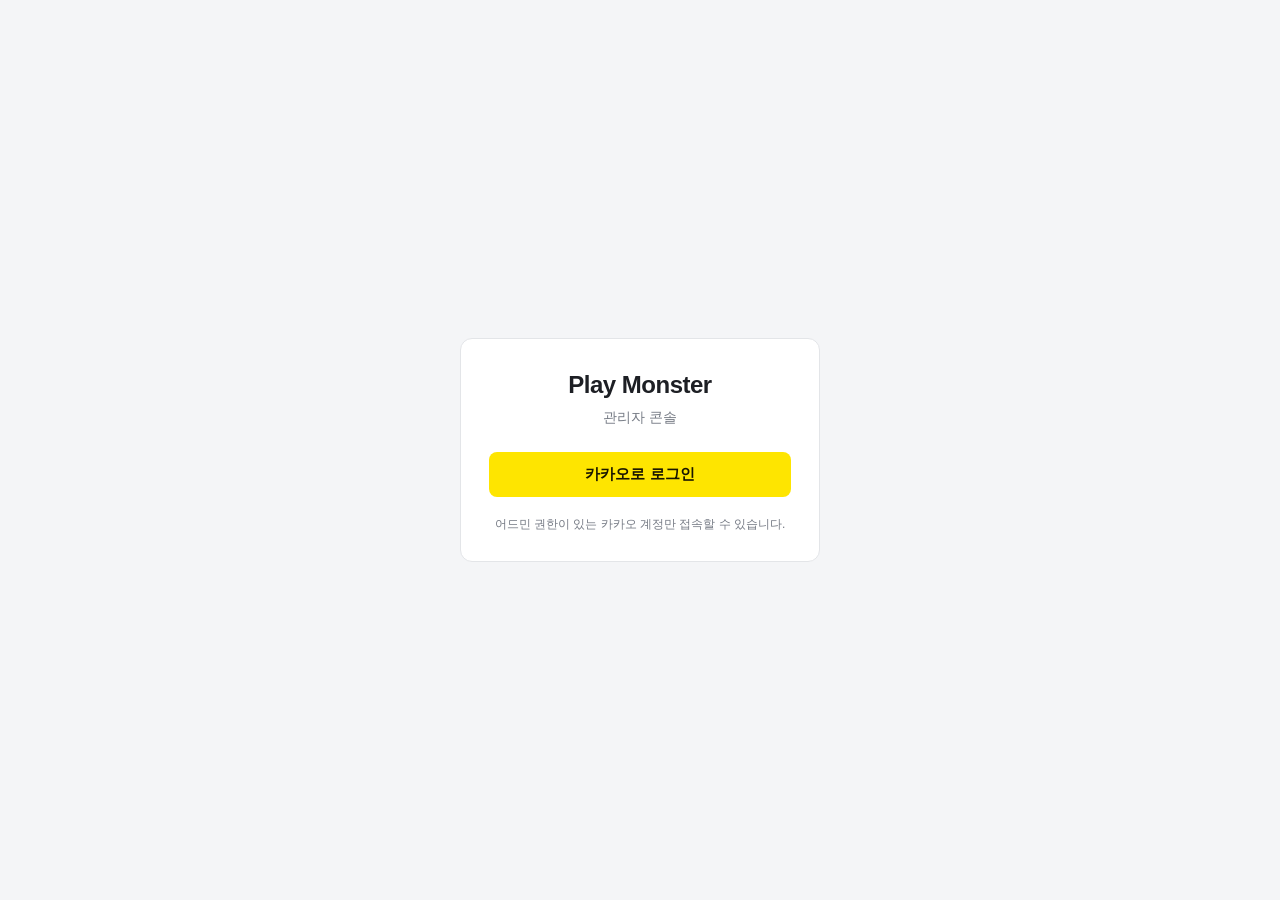
<file: index.html>
<!DOCTYPE html>
<html lang="ko">
  <head>
    <meta charset="UTF-8" />
    <meta name="viewport" content="width=device-width, initial-scale=1.0" />
    <title>Play Monster 어드민 · 로그인</title>
    <link rel="icon" type="image/png" href="icon.png?v=20260624" />
    <link rel="stylesheet" href="css/style.css?v=20260624" />
  </head>
  <body class="center">
    <main class="card login-card">
      <h1 class="logo">Play Monster</h1>
      <p class="subtitle">관리자 콘솔</p>

      <div id="error" class="alert" style="display: none"></div>

      <button id="kakao-login" class="btn-kakao" type="button">
        카카오로 로그인
      </button>

      <p class="hint">어드민 권한이 있는 카카오 계정만 접속할 수 있습니다.</p>
    </main>

    <script src="js/config.js?v=20260624"></script>
    <script src="js/kakao.js?v=20260624"></script>
    <script src="js/api.js?v=20260624"></script>
    <script src="js/auth.js?v=20260624"></script>
    <script src="js/login.js?v=20260624"></script>
  </body>
</html>
</file>
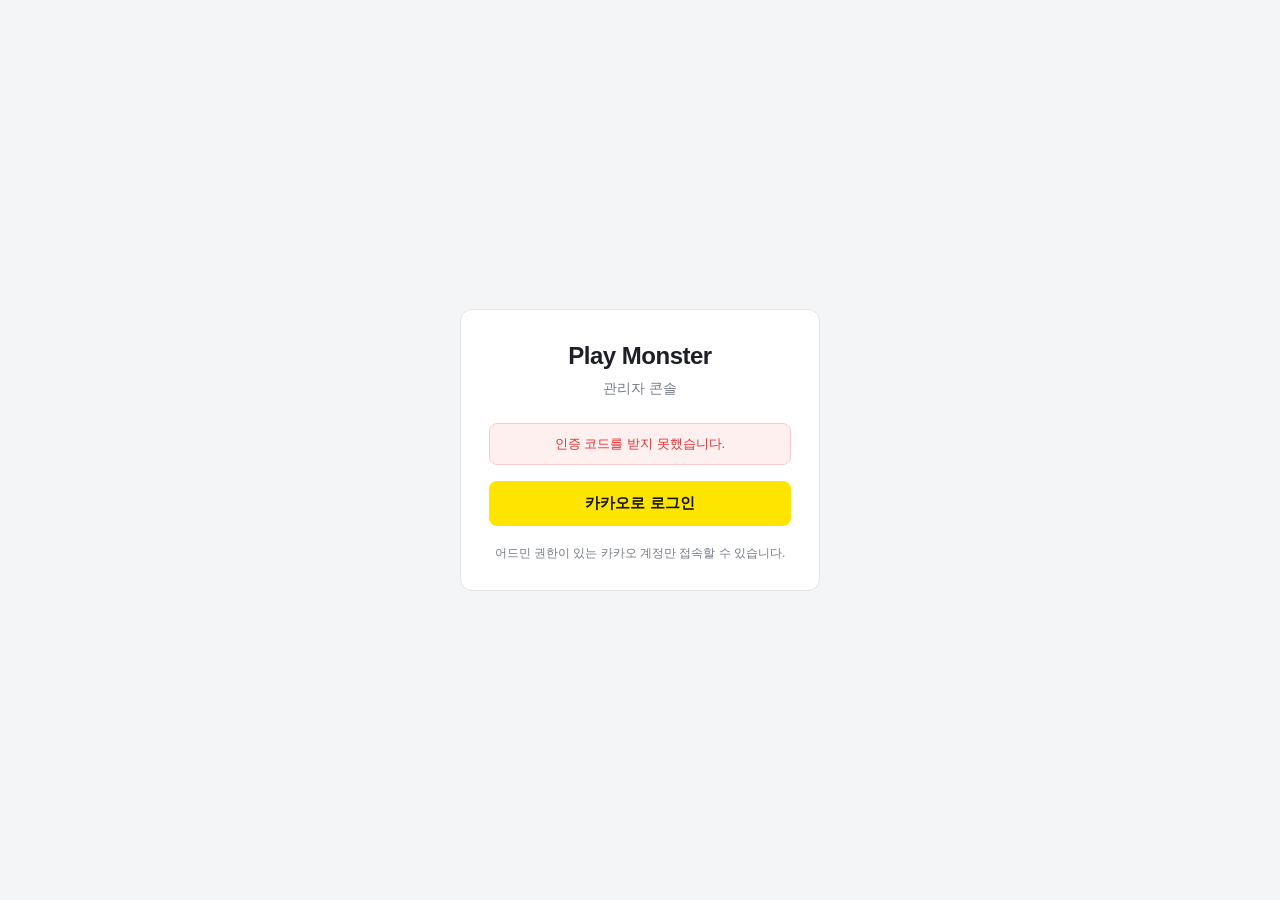
<file: oauth.html>
<!DOCTYPE html>
<html lang="ko">
  <head>
    <meta charset="UTF-8" />
    <meta name="viewport" content="width=device-width, initial-scale=1.0" />
    <title>로그인 처리 중...</title>
    <link rel="icon" type="image/png" href="icon.png?v=20260624" />
    <link rel="stylesheet" href="css/style.css?v=20260624" />
  </head>
  <body class="center">
    <main class="card">
      <div class="spinner"></div>
      <p id="status">로그인 처리 중...</p>
    </main>

    <script src="js/config.js?v=20260624"></script>
    <script src="js/kakao.js?v=20260624"></script>
    <script src="js/api.js?v=20260624"></script>
    <script src="js/auth.js?v=20260624"></script>
    <script src="js/oauth.js?v=20260624"></script>
  </body>
</html>
</file>
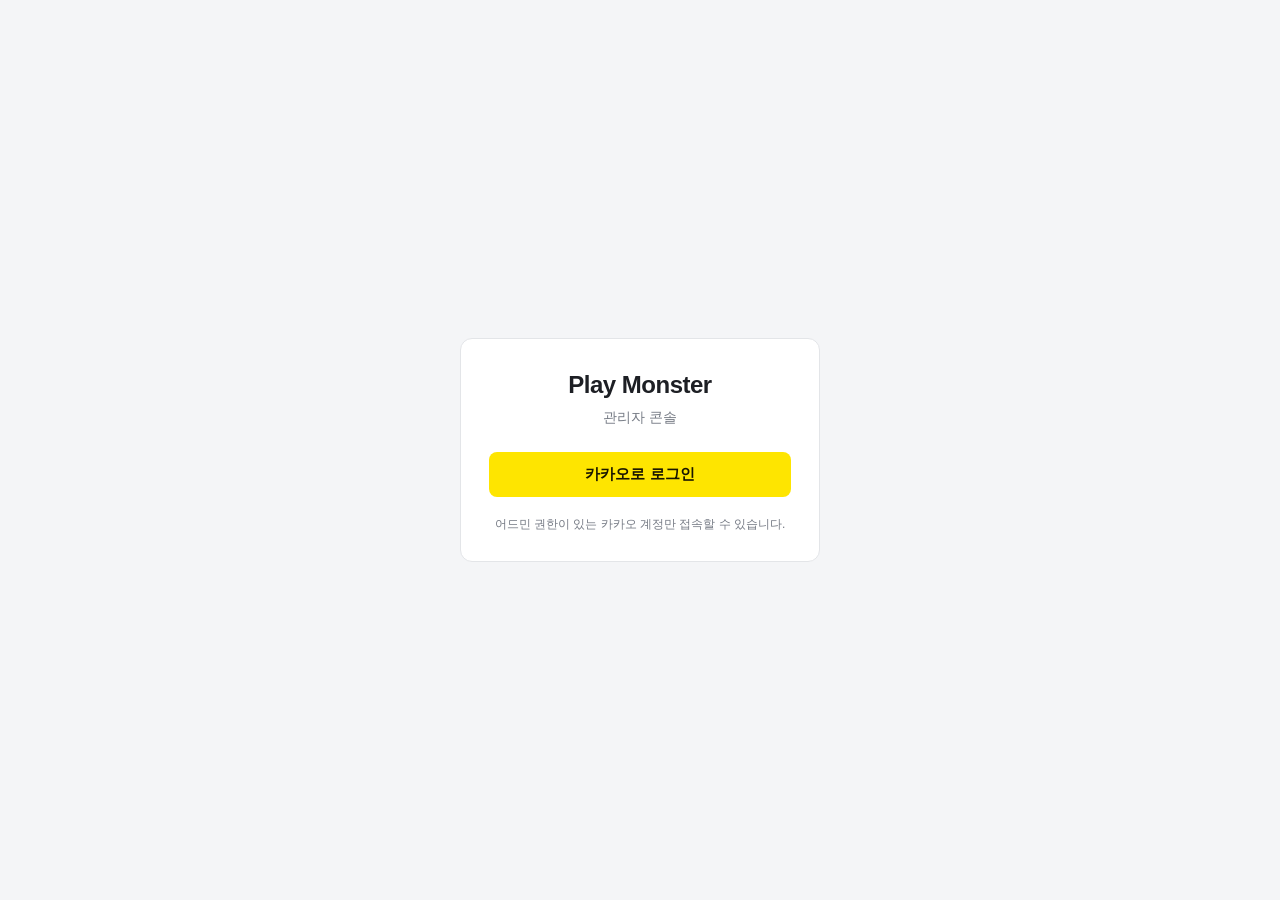
<file: payouts.html>
<!DOCTYPE html>
<html lang="ko">
  <head>
    <meta charset="UTF-8" />
    <meta name="viewport" content="width=device-width, initial-scale=1.0" />
    <title>Play Monster 어드민 - 출금(PAYOUT) 목록</title>
    <link rel="icon" type="image/png" href="icon.png?v=20260624" />
    <link rel="stylesheet" href="css/style.css?v=20260624" />
  </head>
  <body>
    <header class="topbar">
      <span class="brand">Play Monster 어드민</span>
      <div class="topbar-right">
        <span id="admin-name" class="admin-name"></span>
        <button id="logout" class="btn-ghost" type="button">로그아웃</button>
      </div>
    </header>

    <main class="container">
      <div id="loading" class="loading">
        <div class="spinner"></div>
        <p>불러오는 중...</p>
      </div>

      <div id="content" class="content" style="display: none">
        <nav class="menu">
          <a class="menu-item" href="points.html">일자별 포인트/사용자</a>
          <a class="menu-item active" href="payouts.html">출금(PAYOUT) 목록</a>
          <a class="menu-item" href="users.html">사용자 목록</a>
          <a class="menu-item" href="remit.html">예치금 잔액</a>
        </nav>

        <section class="panel" id="panel-payouts">
        <div class="card">
          <form id="payout-form" class="filter-bar">
            <label class="field">
              <span>상태</span>
              <select id="po-status">
                <option value="PENDING">PENDING</option>
                <option value="COMPLETED">COMPLETED</option>
                <option value="FAILED">FAILED</option>
              </select>
            </label>
            <button type="submit" class="btn-primary">조회</button>
          </form>

          <p id="po-message" class="hint" style="display: none"></p>

          <div class="table-scroll">
            <table class="list-table" id="po-table" style="display: none">
              <thead>
                <tr>
                  <th>날짜</th>
                  <th>포인트</th>
                  <th>상태</th>
                  <th>이름</th>
                  <th>은행</th>
                  <th>계좌번호</th>
                  <th>생년월일</th>
                  <th>실패사유</th>
                  <th>처리</th>
                </tr>
              </thead>
              <tbody id="po-body"></tbody>
            </table>
          </div>
        </div>
        </section>
      </div>
    </main>

    <div id="user-modal" class="modal" style="display: none">
      <div class="modal-card">
        <div class="modal-head">
          <h3 class="section-title" style="margin: 0">사용자 상세</h3>
          <button type="button" id="user-modal-close" class="btn-ghost">닫기</button>
        </div>
        <table class="info-table">
          <tbody id="user-detail-body"></tbody>
        </table>

        <h4 class="section-title" style="margin: 20px 0 10px">출금 내역</h4>
        <p id="user-payout-message" class="hint" style="display: none"></p>
        <div class="table-scroll">
          <table class="list-table" id="user-payout-table" style="display: none">
            <thead>
              <tr>
                <th>날짜</th>
                <th>포인트</th>
                <th>상태</th>
                <th>은행</th>
                <th>계좌번호</th>
                <th>실패사유</th>
              </tr>
            </thead>
            <tbody id="user-payout-body"></tbody>
          </table>
        </div>

        <div class="modal-foot">
          <button type="button" id="user-bonus-btn" class="btn-primary">보너스 지급</button>
        </div>
      </div>
    </div>

    <script src="js/config.js?v=20260624"></script>
    <script src="js/kakao.js?v=20260624"></script>
    <script src="js/api.js?v=20260624"></script>
    <script src="js/auth.js?v=20260624"></script>
    <script src="js/dashboard.js?v=20260624"></script>
  </body>
</html>
</file>
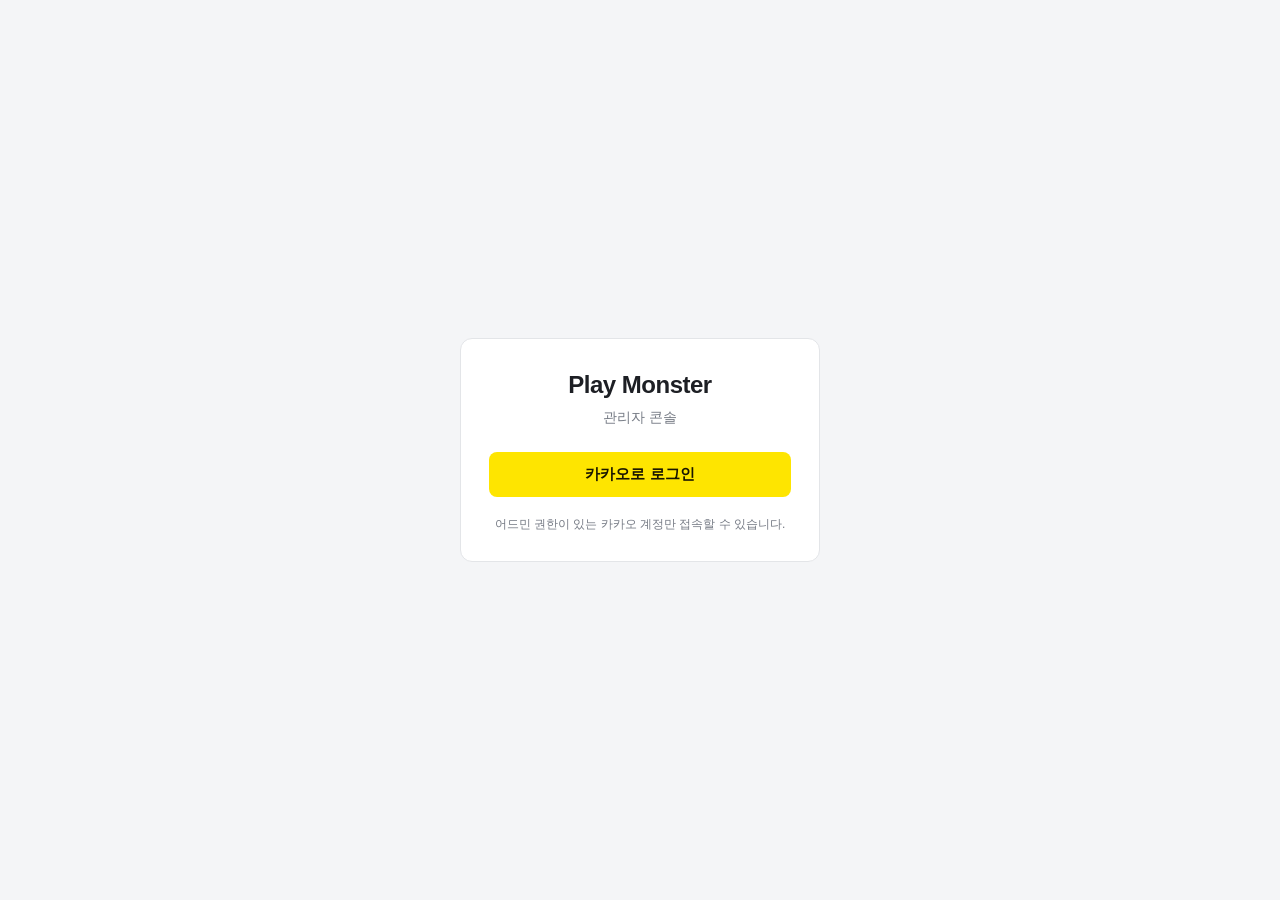
<file: points.html>
<!DOCTYPE html>
<html lang="ko">
  <head>
    <meta charset="UTF-8" />
    <meta name="viewport" content="width=device-width, initial-scale=1.0" />
    <title>Play Monster 어드민 - 일자별 포인트/사용자</title>
    <link rel="icon" type="image/png" href="icon.png?v=20260624" />
    <link rel="stylesheet" href="css/style.css?v=20260624" />
  </head>
  <body>
    <header class="topbar">
      <span class="brand">Play Monster 어드민</span>
      <div class="topbar-right">
        <span id="admin-name" class="admin-name"></span>
        <button id="logout" class="btn-ghost" type="button">로그아웃</button>
      </div>
    </header>

    <main class="container">
      <div id="loading" class="loading">
        <div class="spinner"></div>
        <p>불러오는 중...</p>
      </div>

      <div id="content" class="content" style="display: none">
        <nav class="menu">
          <a class="menu-item active" href="points.html">일자별 포인트/사용자</a>
          <a class="menu-item" href="payouts.html">출금(PAYOUT) 목록</a>
          <a class="menu-item" href="users.html">사용자 목록</a>
          <a class="menu-item" href="remit.html">예치금 잔액</a>
        </nav>

        <section class="panel" id="panel-points">
        <div class="card">
          <form id="point-sum-form" class="filter-bar">
            <label class="field">
              <span>기간(일)</span>
              <select id="ps-day">
                <option value="7">7일</option>
                <option value="15">15일</option>
                <option value="30">30일</option>
              </select>
            </label>
            <label class="field">
              <span>타입</span>
              <select id="ps-type">
                <option value="OFFERWALL">OFFERWALL</option>
                <option value="WELCOME">WELCOME</option>
                <option value="REFERRAL">REFERRAL</option>
                <option value="PAYOUT">PAYOUT</option>
                <option value="DAILY_CHECK">DAILY_CHECK</option>
                <option value="BONUS">BONUS</option>
                <option value="WITHDRAW">WITHDRAW</option>
              </select>
            </label>
            <button type="submit" class="btn-primary">조회</button>
          </form>

          <p id="ps-message" class="hint" style="display: none"></p>

          <table class="info-table" id="ps-table" style="display: none">
            <thead>
              <tr>
                <th>날짜</th>
                <td>포인트 합계</td>
                <td>사용자수</td>
              </tr>
            </thead>
            <tbody id="ps-body"></tbody>
          </table>
        </div>
        </section>
      </div>
    </main>

    <script src="js/config.js?v=20260624"></script>
    <script src="js/kakao.js?v=20260624"></script>
    <script src="js/api.js?v=20260624"></script>
    <script src="js/auth.js?v=20260624"></script>
    <script src="js/dashboard.js?v=20260624"></script>
  </body>
</html>
</file>
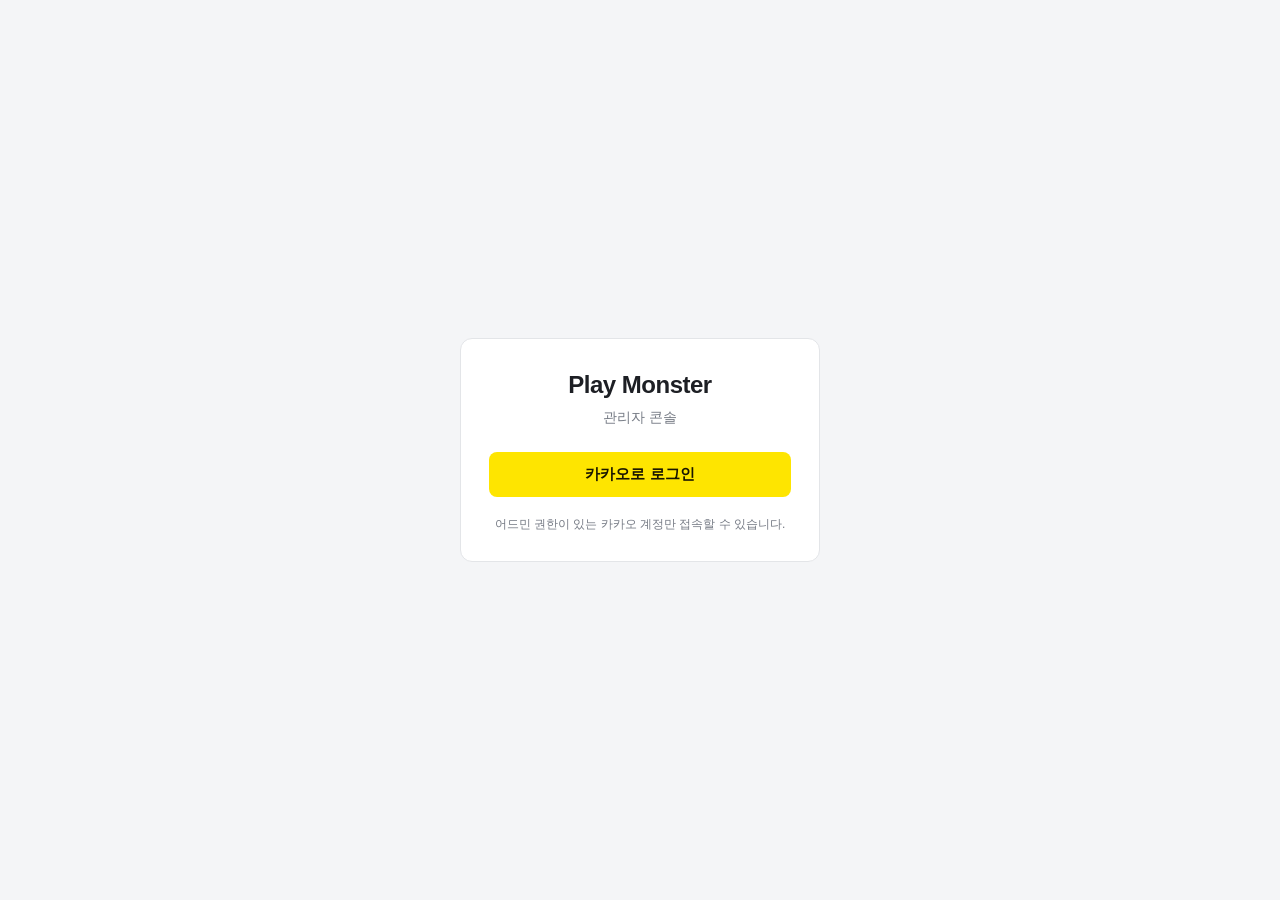
<file: remit.html>
<!DOCTYPE html>
<html lang="ko">
  <head>
    <meta charset="UTF-8" />
    <meta name="viewport" content="width=device-width, initial-scale=1.0" />
    <title>Play Monster 어드민 - 예치금 잔액</title>
    <link rel="icon" type="image/png" href="icon.png?v=20260624" />
    <link rel="stylesheet" href="css/style.css?v=20260624" />
  </head>
  <body>
    <header class="topbar">
      <span class="brand">Play Monster 어드민</span>
      <div class="topbar-right">
        <span id="admin-name" class="admin-name"></span>
        <button id="logout" class="btn-ghost" type="button">로그아웃</button>
      </div>
    </header>

    <main class="container">
      <div id="loading" class="loading">
        <div class="spinner"></div>
        <p>불러오는 중...</p>
      </div>

      <div id="content" class="content" style="display: none">
        <nav class="menu">
          <a class="menu-item" href="points.html">일자별 포인트/사용자</a>
          <a class="menu-item" href="payouts.html">출금(PAYOUT) 목록</a>
          <a class="menu-item" href="users.html">사용자 목록</a>
          <a class="menu-item active" href="remit.html">예치금 잔액</a>
        </nav>

        <section class="panel" id="panel-remit">
        <div class="card">
          <h4 class="section-title" style="margin: 0 0 12px">예치금 잔액</h4>
          <div class="filter-bar">
            <button type="button" id="rm-balance-btn" class="btn-primary">잔액 조회</button>
          </div>
          <p id="rm-balance-message" class="hint" style="display: none"></p>
          <table class="info-table" id="rm-balance-table" style="display: none">
            <tbody id="rm-balance-body"></tbody>
          </table>
        </div>
        </section>
      </div>
    </main>

    <script src="js/config.js?v=20260624"></script>
    <script src="js/kakao.js?v=20260624"></script>
    <script src="js/api.js?v=20260624"></script>
    <script src="js/auth.js?v=20260624"></script>
    <script src="js/dashboard.js?v=20260624"></script>
  </body>
</html>
</file>
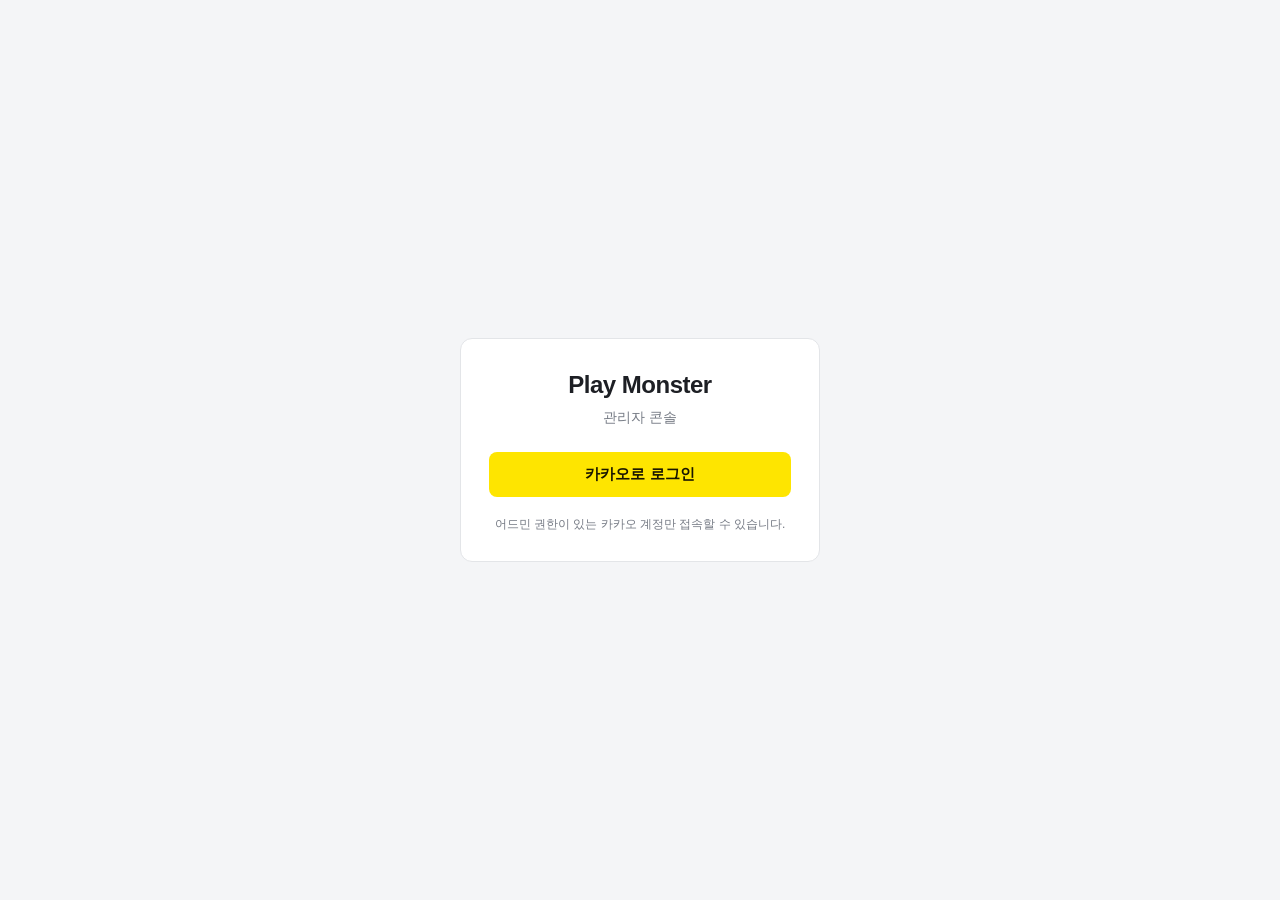
<file: users.html>
<!DOCTYPE html>
<html lang="ko">
  <head>
    <meta charset="UTF-8" />
    <meta name="viewport" content="width=device-width, initial-scale=1.0" />
    <title>Play Monster 어드민 - 사용자 목록</title>
    <link rel="icon" type="image/png" href="icon.png?v=20260624" />
    <link rel="stylesheet" href="css/style.css?v=20260624" />
  </head>
  <body>
    <header class="topbar">
      <span class="brand">Play Monster 어드민</span>
      <div class="topbar-right">
        <span id="admin-name" class="admin-name"></span>
        <button id="logout" class="btn-ghost" type="button">로그아웃</button>
      </div>
    </header>

    <main class="container">
      <div id="loading" class="loading">
        <div class="spinner"></div>
        <p>불러오는 중...</p>
      </div>

      <div id="content" class="content" style="display: none">
        <nav class="menu">
          <a class="menu-item" href="points.html">일자별 포인트/사용자</a>
          <a class="menu-item" href="payouts.html">출금(PAYOUT) 목록</a>
          <a class="menu-item active" href="users.html">사용자 목록</a>
          <a class="menu-item" href="remit.html">예치금 잔액</a>
        </nav>

        <section class="panel" id="panel-users">
        <div class="card">
          <form id="user-search-form" class="filter-bar">
            <label class="field" style="flex: 1; min-width: 200px">
              <span>검색 (이름/휴대폰/추천코드/UUID)</span>
              <input id="us-search" type="text" placeholder="검색어 입력" style="width: 100%" />
            </label>
            <button type="submit" class="btn-primary">검색</button>
          </form>

          <p id="us-message" class="hint" style="display: none"></p>

          <div class="table-scroll">
            <table class="list-table" id="us-table" style="display: none">
              <thead>
                <tr>
                  <th>이름</th>
                  <th>포인트</th>
                  <th>누적출금</th>
                  <th>휴대폰</th>
                  <th>추천코드</th>
                  <th>가입일</th>
                  <th>상세</th>
                </tr>
              </thead>
              <tbody id="us-body"></tbody>
            </table>
          </div>

          <div id="us-pager" class="pager" style="display: none">
            <button type="button" id="us-prev" class="btn-ghost">이전</button>
            <span id="us-page-info" class="admin-name"></span>
            <button type="button" id="us-next" class="btn-ghost">다음</button>
          </div>
        </div>
        </section>
      </div>
    </main>

    <div id="user-modal" class="modal" style="display: none">
      <div class="modal-card">
        <div class="modal-head">
          <h3 class="section-title" style="margin: 0">사용자 상세</h3>
          <button type="button" id="user-modal-close" class="btn-ghost">닫기</button>
        </div>
        <table class="info-table">
          <tbody id="user-detail-body"></tbody>
        </table>

        <h4 class="section-title" style="margin: 20px 0 10px">출금 내역</h4>
        <p id="user-payout-message" class="hint" style="display: none"></p>
        <div class="table-scroll">
          <table class="list-table" id="user-payout-table" style="display: none">
            <thead>
              <tr>
                <th>날짜</th>
                <th>포인트</th>
                <th>상태</th>
                <th>은행</th>
                <th>계좌번호</th>
                <th>실패사유</th>
              </tr>
            </thead>
            <tbody id="user-payout-body"></tbody>
          </table>
        </div>

        <div class="modal-foot">
          <button type="button" id="user-bonus-btn" class="btn-primary">보너스 지급</button>
        </div>
      </div>
    </div>

    <script src="js/config.js?v=20260624"></script>
    <script src="js/kakao.js?v=20260624"></script>
    <script src="js/api.js?v=20260624"></script>
    <script src="js/auth.js?v=20260624"></script>
    <script src="js/dashboard.js?v=20260624"></script>
  </body>
</html>
</file>
<file: css/style.css>
:root {
  --bg: #f4f5f7;
  --card: #ffffff;
  --border: #e3e5e8;
  --text: #1d1f24;
  --muted: #767b85;
  --primary: #3b5bdb;
  --kakao: #fee500;
  --kakao-text: #191600;
  --danger: #e03131;
}

* {
  box-sizing: border-box;
}

html,
body {
  margin: 0;
  padding: 0;
}

body {
  font-family: -apple-system, BlinkMacSystemFont, "Apple SD Gothic Neo",
    "Malgun Gothic", "Segoe UI", Roboto, sans-serif;
  background: var(--bg);
  color: var(--text);
  font-size: 14px;
  line-height: 1.5;
}

.center {
  min-height: 100vh;
  display: flex;
  align-items: center;
  justify-content: center;
  padding: 24px;
}

.card {
  background: var(--card);
  border: 1px solid var(--border);
  border-radius: 12px;
  padding: 28px;
}

/* ===== 로그인 ===== */
.login-card {
  width: 100%;
  max-width: 360px;
  text-align: center;
}

.logo {
  margin: 0;
  font-size: 24px;
  font-weight: 800;
  letter-spacing: -0.5px;
}

.subtitle {
  margin: 4px 0 24px;
  color: var(--muted);
}

.btn-kakao {
  width: 100%;
  border: none;
  border-radius: 8px;
  background: var(--kakao);
  color: var(--kakao-text);
  font-size: 15px;
  font-weight: 700;
  padding: 13px 16px;
  cursor: pointer;
}

.btn-kakao:hover {
  filter: brightness(0.97);
}

.hint {
  margin: 18px 0 0;
  color: var(--muted);
  font-size: 12px;
}

.alert {
  background: #fff0f0;
  border: 1px solid #ffc9c9;
  color: var(--danger);
  border-radius: 8px;
  padding: 10px 12px;
  margin-bottom: 16px;
  font-size: 13px;
}

/* ===== 상단바 ===== */
.topbar {
  height: 56px;
  background: var(--card);
  border-bottom: 1px solid var(--border);
  display: flex;
  align-items: center;
  justify-content: space-between;
  padding: 0 20px;
}

.brand {
  font-weight: 800;
  letter-spacing: -0.3px;
}

.topbar-right {
  display: flex;
  align-items: center;
  gap: 12px;
}

.admin-name {
  color: var(--muted);
  font-size: 13px;
}

.btn-ghost {
  border: 1px solid var(--border);
  background: transparent;
  border-radius: 6px;
  padding: 7px 12px;
  cursor: pointer;
  font-size: 13px;
  color: var(--text);
}

.btn-ghost:hover {
  background: var(--bg);
}

/* ===== 대시보드 ===== */
.container {
  max-width: 760px;
  margin: 0 auto;
  padding: 28px 20px;
}

.section-title {
  font-size: 16px;
  margin: 0 0 12px;
}

/* ===== 메뉴(탭) ===== */
.menu {
  display: flex;
  flex-wrap: wrap;
  gap: 4px;
  margin-bottom: 20px;
  border-bottom: 1px solid var(--border);
}

.menu-item {
  border: none;
  background: transparent;
  padding: 10px 14px;
  font-size: 14px;
  font-weight: 600;
  color: var(--muted);
  cursor: pointer;
  border-bottom: 2px solid transparent;
  margin-bottom: -1px;
  text-decoration: none;
}

.menu-item:hover {
  color: var(--text);
}

.menu-item.active {
  color: var(--primary);
  border-bottom-color: var(--primary);
}

.info-table {
  width: 100%;
  border-collapse: collapse;
}

.info-table th,
.info-table td {
  text-align: left;
  padding: 10px 4px;
  border-bottom: 1px solid var(--border);
  vertical-align: top;
}

.info-table th {
  width: 160px;
  color: var(--muted);
  font-weight: 500;
}

.info-table tr:last-child th,
.info-table tr:last-child td {
  border-bottom: none;
}

.loading {
  text-align: center;
  color: var(--muted);
  padding: 60px 0;
}

/* ===== 필터 바 ===== */
.filter-bar {
  display: flex;
  align-items: flex-end;
  flex-wrap: wrap;
  gap: 12px;
  margin-bottom: 16px;
}

.field {
  display: flex;
  flex-direction: column;
  gap: 4px;
  font-size: 12px;
  color: var(--muted);
}

.field input,
.field select {
  border: 1px solid var(--border);
  border-radius: 6px;
  padding: 8px 10px;
  font-size: 14px;
  color: var(--text);
  background: var(--card);
}

.field input {
  width: 100px;
}

.btn-primary {
  border: none;
  border-radius: 6px;
  background: var(--primary);
  color: #fff;
  font-size: 14px;
  font-weight: 600;
  padding: 9px 16px;
  cursor: pointer;
}

.btn-primary:hover {
  filter: brightness(0.95);
}

/* ===== 목록 테이블 ===== */
.table-scroll {
  overflow-x: auto;
}

.list-table {
  width: 100%;
  border-collapse: collapse;
  font-size: 13px;
  white-space: nowrap;
}

.list-table th,
.list-table td {
  text-align: left;
  padding: 9px 10px;
  border-bottom: 1px solid var(--border);
}

.list-table th {
  color: var(--muted);
  font-weight: 500;
  background: var(--bg);
}

.btn-mini {
  border: 1px solid var(--border);
  border-radius: 5px;
  background: var(--card);
  padding: 4px 9px;
  font-size: 12px;
  cursor: pointer;
}

.btn-mini:hover {
  filter: brightness(0.97);
}

/* 표 안에서 링크처럼 보이는 버튼(예: 이름 클릭으로 상세 열기) */
.btn-link {
  border: none;
  background: transparent;
  padding: 0;
  font: inherit;
  color: var(--primary);
  cursor: pointer;
  text-decoration: underline;
}

.btn-link:hover {
  filter: brightness(0.9);
}

.btn-remit {
  border-color: #2f9e44;
  color: #2f9e44;
}

.btn-no {
  border-color: var(--danger);
  color: var(--danger);
}

/* ===== 스피너 ===== */
.spinner {
  width: 28px;
  height: 28px;
  margin: 0 auto 12px;
  border: 3px solid var(--border);
  border-top-color: var(--primary);
  border-radius: 50%;
  animation: spin 0.8s linear infinite;
}

@keyframes spin {
  to {
    transform: rotate(360deg);
  }
}

/* ===== 페이지네이션 ===== */
.pager {
  display: flex;
  align-items: center;
  justify-content: center;
  gap: 14px;
  margin-top: 16px;
}

.btn-ghost:disabled {
  opacity: 0.4;
  cursor: default;
}

/* ===== 모달 ===== */
.modal {
  position: fixed;
  inset: 0;
  background: rgba(0, 0, 0, 0.45);
  display: flex;
  align-items: center;
  justify-content: center;
  padding: 24px;
  z-index: 100;
}

.modal-card {
  background: var(--card);
  border-radius: 12px;
  padding: 24px;
  width: 100%;
  max-width: 480px;
  max-height: 85vh;
  overflow-y: auto;
}

.modal-head {
  display: flex;
  align-items: center;
  justify-content: space-between;
  margin-bottom: 12px;
}

.modal-foot {
  margin-top: 16px;
  text-align: right;
}
</file>
